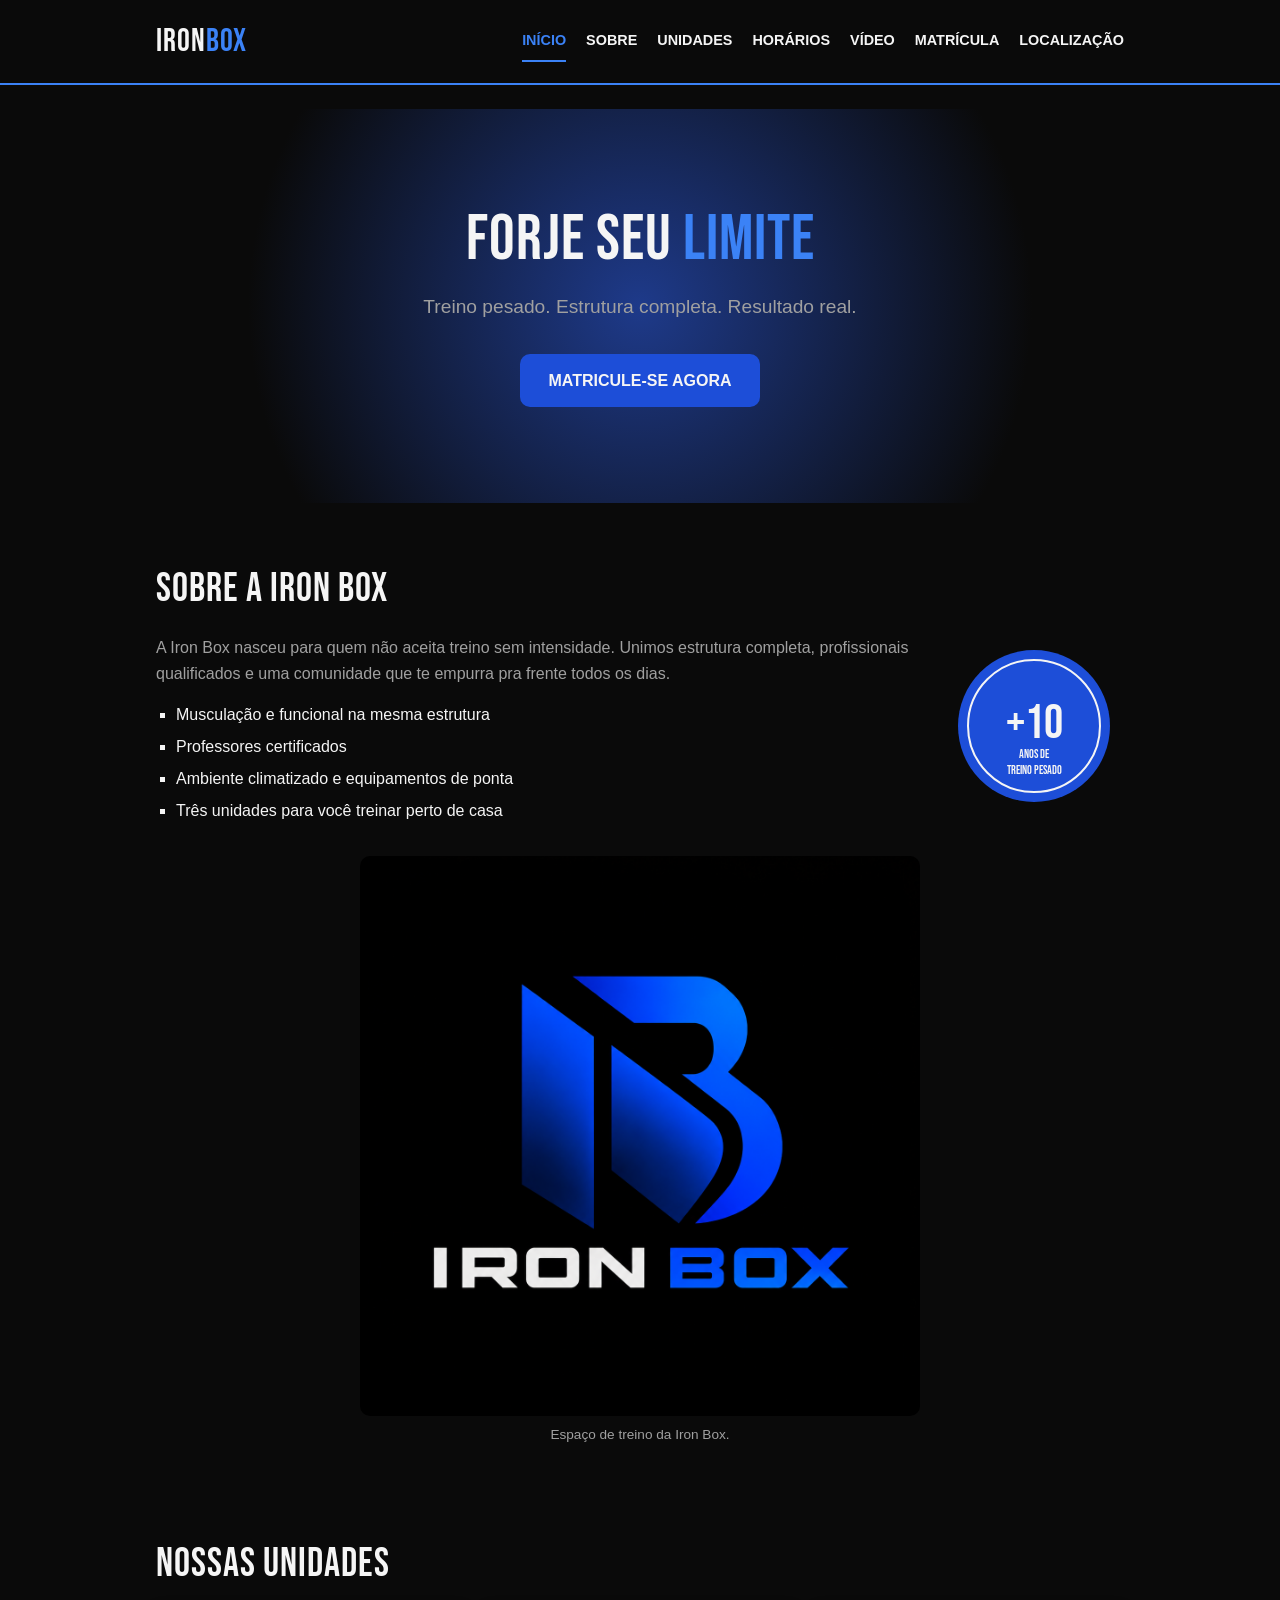
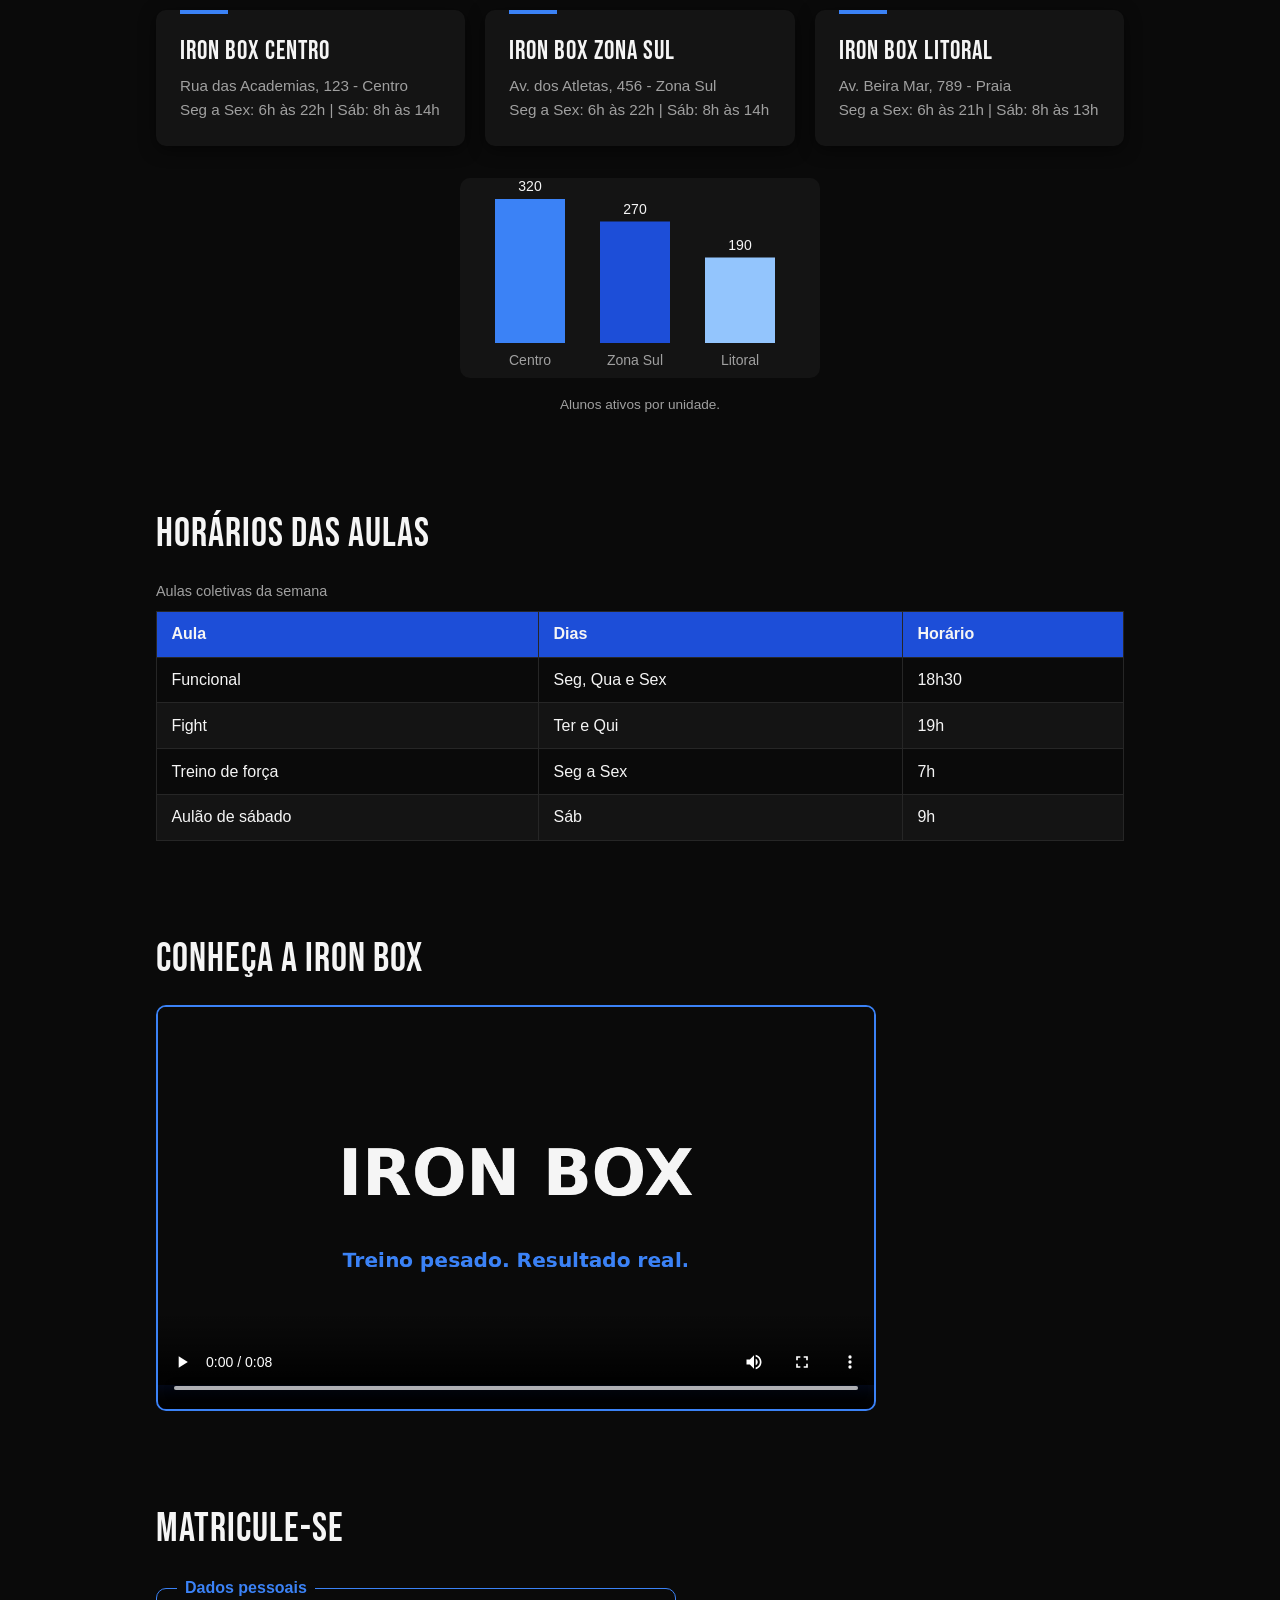
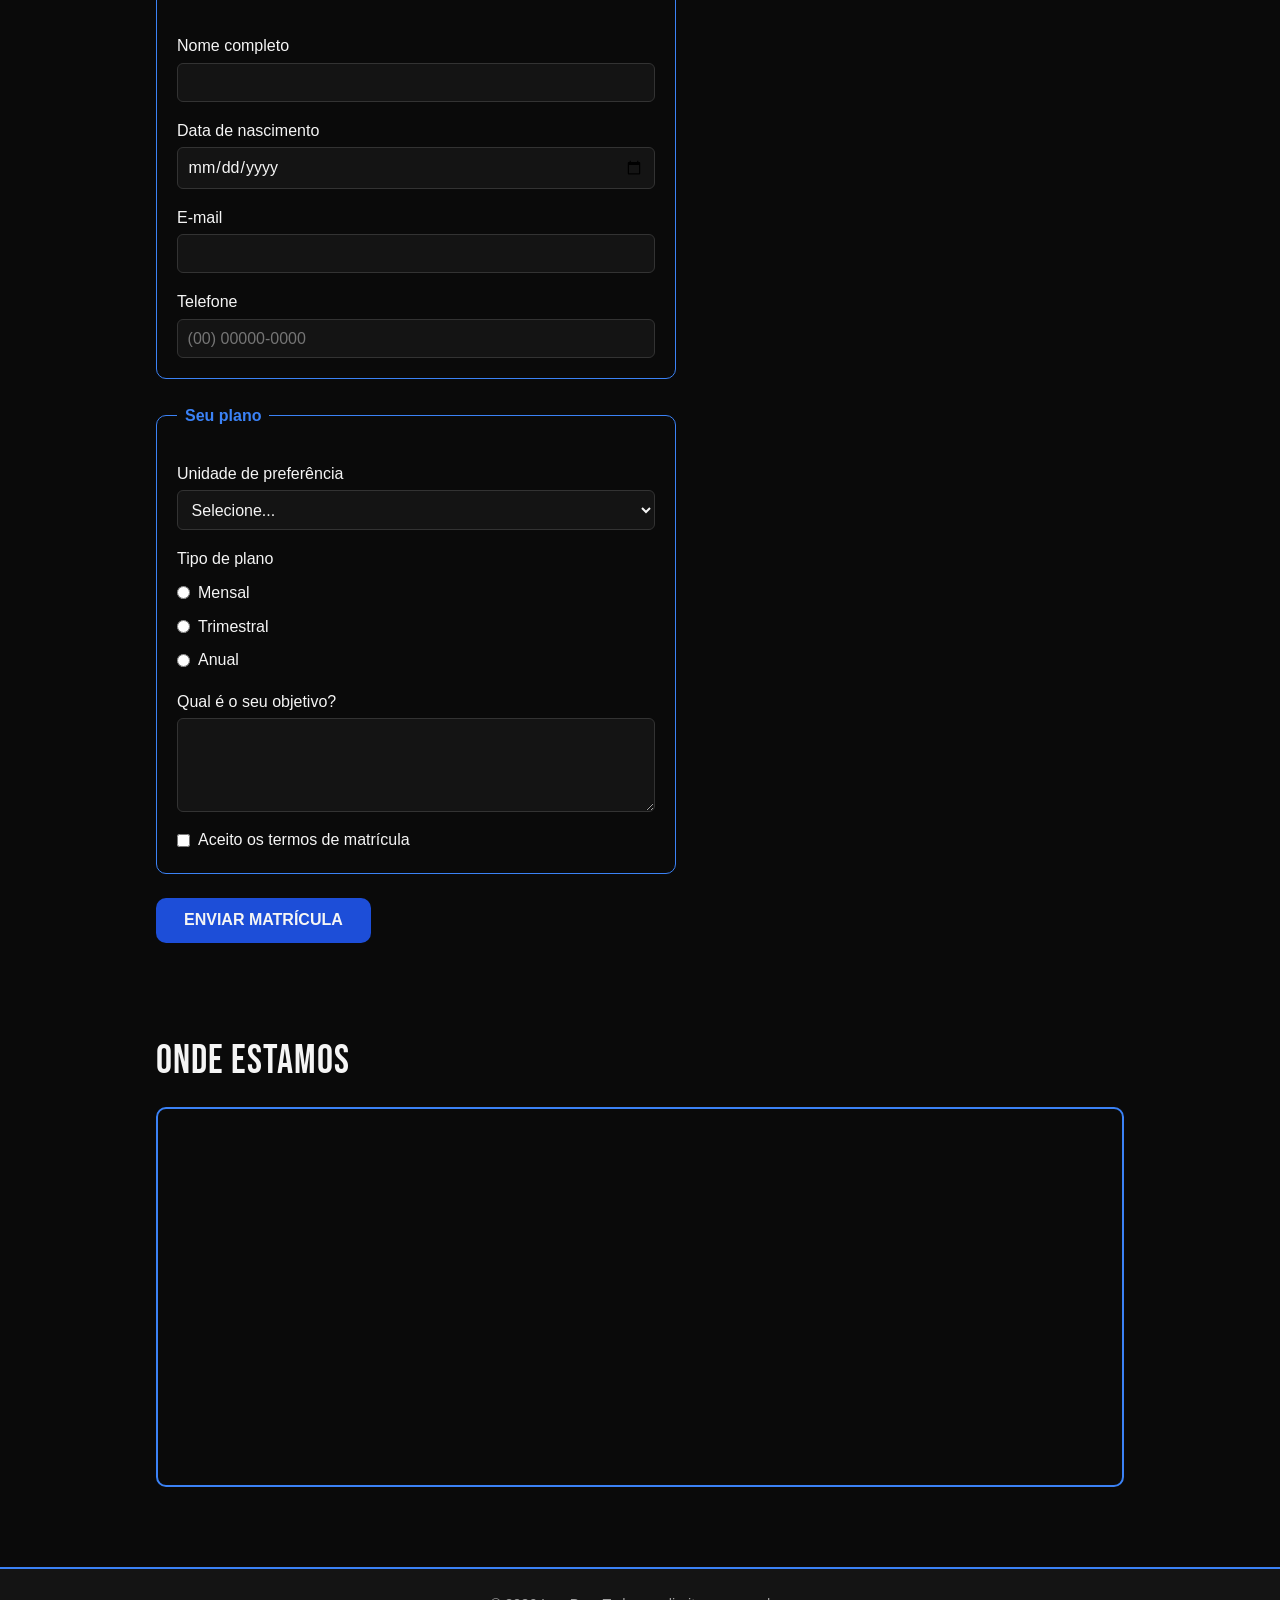
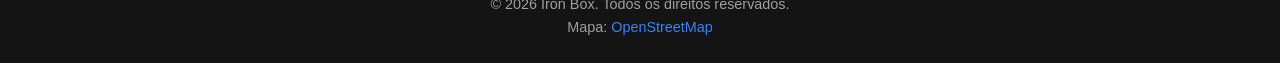
<file: HTML- academia/iron-box-final/index.html>
<!DOCTYPE html>
<html lang="pt-BR">
<head>
  <meta charset="UTF-8">
  <meta name="viewport" content="width=device-width, initial-scale=1.0">
  <title>Iron Box | Academia</title>

  <!-- Fonte Bebas Neue (títulos) -->
  <link rel="preconnect" href="https://fonts.googleapis.com">
  <link rel="preconnect" href="https://fonts.gstatic.com" crossorigin>
  <link href="https://fonts.googleapis.com/css2?family=Bebas+Neue&display=swap" rel="stylesheet">

  <!-- CSS: primeiro o reset, depois o estilo do projeto -->
  <link rel="stylesheet" href="css/reset.css">
  <link rel="stylesheet" href="css/style.css">
</head>
<body>

  <!-- ===== CABEÇALHO + NAVBAR (Aula 3 e Aula 8) ===== -->
  <header class="topo">
    <nav class="navbar" aria-label="Navegação principal">
      <a href="#inicio" class="logo">IRON<span>BOX</span></a>

      <ul class="menu">
        <li><a href="#inicio" class="ativo">Início</a></li>
        <li><a href="#sobre">Sobre</a></li>
        <li class="tem-dropdown">
          <a href="#unidades">Unidades</a>
          <ul class="dropdown">
            <li><a href="#centro">Centro</a></li>
            <li><a href="#zona-sul">Zona Sul</a></li>
            <li><a href="#litoral">Litoral</a></li>
          </ul>
        </li>
        <li><a href="#horarios">Horários</a></li>
        <li><a href="#video">Vídeo</a></li>
        <li><a href="#matricula">Matrícula</a></li>
        <li><a href="#localizacao">Localização</a></li>
      </ul>

      <!-- Só a estrutura visual do hambúrguer (o clique é com JavaScript, Aula 11) -->
      <button class="menu-hamburguer" type="button" aria-label="Abrir menu" aria-expanded="false">
        <span class="barra"></span>
        <span class="barra"></span>
        <span class="barra"></span>
      </button>
    </nav>
  </header>

  <!-- ===== CONTEÚDO PRINCIPAL (só pode existir um main por página) ===== -->
  <main>

    <!-- HERO -->
    <section id="inicio" class="hero">
      <h1>Forje seu <span>limite</span></h1>
      <p>Treino pesado. Estrutura completa. Resultado real.</p>
      <a href="#matricula" class="botao">Matricule-se agora</a>
    </section>

    <!-- SOBRE -->
    <section id="sobre" class="sobre">
      <h2>Sobre a Iron Box</h2>

      <div class="sobre-grid">
        <div class="sobre-texto">
          <p>
            A Iron Box nasceu para quem não aceita treino sem intensidade.
            Unimos estrutura completa, profissionais qualificados e uma
            comunidade que te empurra pra frente todos os dias.
          </p>
          <ul class="diferenciais">
            <li>Musculação e funcional na mesma estrutura</li>
            <li>Professores certificados</li>
            <li>Ambiente climatizado e equipamentos de ponta</li>
            <li>Três unidades para você treinar perto de casa</li>
          </ul>
        </div>

        <!-- SVG acessível (Aula 5): selo com viewBox, role="img" e <title> -->
        <figure class="sobre-selo">
          <svg viewBox="0 0 160 160" width="160" height="160" role="img" aria-labelledby="titulo-selo">
            <title id="titulo-selo">Selo: mais de 10 anos de treino pesado</title>
            <circle cx="80" cy="80" r="76" fill="#1d4ed8" />
            <circle cx="80" cy="80" r="66" fill="none" stroke="#f5f5f5" stroke-width="2" />
            <text x="80" y="92" font-size="48" text-anchor="middle" fill="#f5f5f5">+10</text>
            <text x="80" y="112" font-size="12" text-anchor="middle" fill="#f5f5f5">ANOS DE</text>
            <text x="80" y="128" font-size="12" text-anchor="middle" fill="#f5f5f5">TREINO PESADO</text>
          </svg>
        </figure>

        <figure class="sobre-foto">
          <img src="assets/images/Logo fitness Iron Box azul (1).png" alt="Espaço de treino da Iron Box (imagem ilustrativa)">
          <figcaption>Espaço de treino da Iron Box.</figcaption>
        </figure>
      </div>
    </section>

    <!-- UNIDADES (grade responsiva com Grid, Aula 7) -->
    <section id="unidades" class="unidades">
      <h2>Nossas unidades</h2>

      <div class="grade-unidades">
        <article id="centro" class="unidade-card">
          <h3>Iron Box Centro</h3>
          <p>Rua das Academias, 123 - Centro</p>
          <p>Seg a Sex: 6h às 22h | Sáb: 8h às 14h</p>
        </article>

        <article id="zona-sul" class="unidade-card">
          <h3>Iron Box Zona Sul</h3>
          <p>Av. dos Atletas, 456 - Zona Sul</p>
          <p>Seg a Sex: 6h às 22h | Sáb: 8h às 14h</p>
        </article>

        <article id="litoral" class="unidade-card">
          <h3>Iron Box Litoral</h3>
          <p>Av. Beira Mar, 789 - Praia</p>
          <p>Seg a Sex: 6h às 21h | Sáb: 8h às 13h</p>
        </article>
      </div>

      <!-- Canvas acessível (Aula 5): desenhado em js/main.js -->
      <figure class="grafico">
        <canvas id="grafico-alunos" width="360" height="200" role="img"
                aria-label="Gráfico de alunos ativos por unidade: Centro, Zona Sul e Litoral">
          <p>Alunos ativos: Centro 320, Zona Sul 270, Litoral 190.</p>
        </canvas>
        <figcaption>Alunos ativos por unidade.</figcaption>
      </figure>
    </section>

    <!-- HORÁRIOS (tabela, Aula 2 e Aula 6) -->
    <section id="horarios" class="horarios">
      <h2>Horários das aulas</h2>

      <table class="tabela-aulas">
        <caption>Aulas coletivas da semana</caption>
        <thead>
          <tr>
            <th scope="col">Aula</th>
            <th scope="col">Dias</th>
            <th scope="col">Horário</th>
          </tr>
        </thead>
        <tbody>
          <tr><td>Funcional</td><td>Seg, Qua e Sex</td><td>18h30</td></tr>
          <tr><td>Fight</td><td>Ter e Qui</td><td>19h</td></tr>
          <tr><td>Treino de força</td><td>Seg a Sex</td><td>7h</td></tr>
          <tr><td>Aulão de sábado</td><td>Sáb</td><td>9h</td></tr>
        </tbody>
      </table>
    </section>

    <!-- VÍDEO (Aula 4) -->
    <section id="video" class="video">
      <h2>Conheça a Iron Box</h2>

      <video controls width="720" poster="assets/images/poster.png" preload="metadata">
        <source src="assets/video/apresentacao.mp4" type="video/mp4">
        <source src="assets/video/apresentacao.webm" type="video/webm">
        <track kind="subtitles" src="assets/video/apresentacao-pt.vtt" srclang="pt" label="Português" default>
        <p>
          Seu navegador não suporta vídeo HTML5.
          <a href="assets/video/apresentacao.mp4">Baixe o vídeo</a>.
        </p>
      </video>
    </section>

    <!-- FORMULÁRIO DE MATRÍCULA (Aula 3) -->
    <section id="matricula" class="matricula">
      <h2>Matricule-se</h2>

      <form class="form-matricula">
        <fieldset>
          <legend>Dados pessoais</legend>

          <label for="nome">Nome completo</label>
          <input type="text" id="nome" name="nome" minlength="3" maxlength="60" required>

          <label for="nascimento">Data de nascimento</label>
          <input type="date" id="nascimento" name="nascimento" required>

          <label for="email">E-mail</label>
          <input type="email" id="email" name="email" required>

          <label for="telefone">Telefone</label>
          <input type="tel" id="telefone" name="telefone"
                 placeholder="(00) 00000-0000"
                 pattern="\(\d{2}\) \d{5}-\d{4}"
                 title="Use o formato (00) 00000-0000"
                 required>
        </fieldset>

        <fieldset>
          <legend>Seu plano</legend>

          <label for="unidade">Unidade de preferência</label>
          <select id="unidade" name="unidade" required>
            <option value="">Selecione...</option>
            <option value="centro">Iron Box Centro</option>
            <option value="zona-sul">Iron Box Zona Sul</option>
            <option value="litoral">Iron Box Litoral</option>
          </select>

          <p class="titulo-grupo">Tipo de plano</p>
          <div class="opcao">
            <input type="radio" id="plano-mensal" name="plano" value="mensal" required>
            <label for="plano-mensal">Mensal</label>
          </div>
          <div class="opcao">
            <input type="radio" id="plano-trimestral" name="plano" value="trimestral">
            <label for="plano-trimestral">Trimestral</label>
          </div>
          <div class="opcao">
            <input type="radio" id="plano-anual" name="plano" value="anual">
            <label for="plano-anual">Anual</label>
          </div>

          <label for="objetivo">Qual é o seu objetivo?</label>
          <textarea id="objetivo" name="objetivo" rows="4" maxlength="300"></textarea>

          <div class="opcao">
            <input type="checkbox" id="termos" name="termos" required>
            <label for="termos">Aceito os termos de matrícula</label>
          </div>
        </fieldset>

        <button type="submit" class="botao">Enviar matrícula</button>
      </form>
    </section>

    <!-- LOCALIZAÇÃO (iframe com sandbox, Aula 4) -->
    <section id="localizacao" class="localizacao">
      <h2>Onde estamos</h2>

      <iframe
        src="https://www.openstreetmap.org/export/embed.html?bbox=-34.88%2C-7.15%2C-34.85%2C-7.10&amp;layer=mapnik"
        width="720" height="380" loading="lazy"
        sandbox="allow-scripts allow-same-origin"
        title="Mapa de localização da Iron Box">
      </iframe>
    </section>

  </main>

  <!-- ===== RODAPÉ ===== -->
  <footer class="rodape">
    <p>&copy; 2026 Iron Box. Todos os direitos reservados.</p>
    <p>
      Mapa:
      <a href="https://www.openstreetmap.org/" target="_blank" rel="noopener noreferrer">OpenStreetMap</a>
    </p>
  </footer>

  <script src="js/main.js"></script>
</body>
</html>
</file>
<file: HTML- academia/iron-box-final/css/style.css>
/* =====================================================
   IRON BOX - style.css
   Aula 6: variáveis, seletores, box model, textos, tabela
   Aula 7: pseudo-classes, Flexbox e Grid
   Aula 8: navbar, .ativo, dropdown, sticky, hambúrguer
   ===================================================== */

/* ===== VARIÁVEIS (Aula 6) ===== */
:root {
  --cor-fundo: #0a0a0a;
  --cor-card: #141414;
  --cor-texto: #f5f5f5;
  --cor-texto-suave: #a0a0a0;
  --cor-primaria: #3b82f6;   /* azul para textos e destaques */
  --cor-botao: #1d4ed8;      /* azul mais escuro para fundos de botão */
  --cor-botao-hover: #1e3a8a;
  --cor-foco: #93c5fd;
  --raio: 10px;
  --sombra: 0 4px 16px rgba(0, 0, 0, 0.5);
  --transicao: 0.2s ease;
}

/* ===== BASE ===== */
body {
  background-color: var(--cor-fundo);
  color: var(--cor-texto);
  font-family: Arial, Helvetica, sans-serif;
  font-size: 1rem;
  line-height: 1.6;
}

h1, h2, h3 {
  font-family: 'Bebas Neue', Arial, sans-serif;
  font-weight: 400;
  letter-spacing: 1px;
  line-height: 1.1;
}

h1 { font-size: 4rem; }
h2 { font-size: 2.5rem; margin-bottom: 1.5rem; }
h3 { font-size: 1.6rem; margin-bottom: 0.5rem; }

main {
  max-width: 1000px;
  margin: 0 auto;
  padding: 0 1rem;
}

/* Cada seção tem espaço em cima para o título não ficar escondido sob a navbar sticky */
section {
  padding: 4rem 0 2rem;
}

img, video, iframe, canvas {
  max-width: 100%;
}

/* ===== BOTÃO (serve para <a> e <button>) ===== */
.botao {
  display: inline-block;
  background-color: var(--cor-botao);
  color: var(--cor-texto);
  font-family: inherit;
  font-size: 1rem;
  font-weight: bold;
  text-decoration: none;
  text-transform: uppercase;
  padding: 0.85rem 1.75rem;
  border: none;
  border-radius: var(--raio);
  cursor: pointer;
  transition: background-color var(--transicao), transform var(--transicao);
}

.botao:hover {
  background-color: var(--cor-botao-hover);
  transform: translateY(-3px);
}

/* Foco de teclado visível (Aula 7) */
a:focus-visible,
button:focus-visible {
  outline: 3px solid var(--cor-foco);
  outline-offset: 2px;
}

/* ===== NAVBAR COM FLEXBOX + STICKY (Aula 7 e 8) ===== */
.topo {
  position: sticky;
  top: 0;
  z-index: 100;               /* z-index no elemento que cria o contexto de empilhamento */
  background-color: var(--cor-fundo);
  border-bottom: 2px solid var(--cor-primaria);
}

.navbar {
  display: flex;
  justify-content: space-between;
  align-items: center;
  max-width: 1000px;
  margin: 0 auto;
  padding: 1rem;
}

.logo {
  font-family: 'Bebas Neue', Arial, sans-serif;
  font-size: 2rem;
  letter-spacing: 1px;
  color: var(--cor-texto);
  text-decoration: none;
}

.logo span {
  color: var(--cor-primaria);
}

.menu {
  display: flex;
  gap: 1.25rem;
  list-style: none;
}

.menu a {
  display: block;
  color: var(--cor-texto);
  font-size: 0.9rem;
  font-weight: bold;
  text-decoration: none;
  text-transform: uppercase;
  padding: 0.5rem 0;
  transition: color var(--transicao);
}

.menu a:hover {
  color: var(--cor-primaria);
}

/* Página atual (classe aplicada por mim) x :hover (aplicado pelo navegador) */
.menu a.ativo {
  color: var(--cor-primaria);
  border-bottom: 2px solid var(--cor-primaria);
}

/* ===== DROPDOWN (Aula 8) ===== */
.tem-dropdown {
  position: relative;          /* o dropdown se posiciona em relação a este item */
}

.dropdown {
  display: none;
  position: absolute;
  top: 100%;                   /* encostado no item pai: sem "buraco" de hover */
  left: 0;
  z-index: 1;
  min-width: 160px;
  list-style: none;
  background-color: var(--cor-card);
  box-shadow: var(--sombra);
  border-top: 2px solid var(--cor-primaria);
}

.dropdown a {
  padding: 0.6rem 1rem;
}

.dropdown li:first-child a { padding-top: 0.8rem; }
.dropdown li:last-child a  { padding-bottom: 0.8rem; }

.tem-dropdown:hover .dropdown {
  display: block;
}

/* ===== MENU HAMBÚRGUER: só a estrutura visual (Aula 8) ===== */
.menu-hamburguer {
  display: none;               /* aparece só em telas estreitas */
  flex-direction: column;
  gap: 5px;
  background: none;
  border: none;
  padding: 0.5rem;
  cursor: pointer;
}

.menu-hamburguer .barra {
  width: 24px;
  height: 3px;
  background-color: var(--cor-texto);
}

/* ===== HERO ===== */
.hero {
  margin-top: 1.5rem;
  padding: 6rem 1rem;
  text-align: center;
  border-radius: var(--raio);
  background: radial-gradient(circle at center, #1e3a8a 0%, var(--cor-fundo) 75%);
}

.hero h1 span {
  color: var(--cor-primaria);
}

.hero p {
  color: var(--cor-texto-suave);
  font-size: 1.2rem;
  margin: 1rem 0 2rem;
}

/* ===== SOBRE: Grid com áreas nomeadas (Aula 7) ===== */
.sobre-grid {
  display: grid;
  grid-template-columns: 1fr 180px;
  grid-template-areas:
    "texto selo"
    "foto  foto";
  gap: 2rem;
  align-items: center;
}

.sobre-texto { grid-area: texto; }
.sobre-selo  { grid-area: selo; text-align: center; }
.sobre-foto  { grid-area: foto; }

.sobre-texto > p {
  color: var(--cor-texto-suave);
  margin-bottom: 1rem;
}

.diferenciais {
  list-style-type: square;
  padding-left: 1.25rem;
}

.diferenciais li + li {
  margin-top: 0.4rem;
}

/* texto do selo SVG usa a fonte dos títulos */
.sobre-selo text {
  font-family: 'Bebas Neue', Arial, sans-serif;
}

.sobre-foto img {
  display: block;
  width: 100%;
  max-width: 560px;
  margin: 0 auto;
  border-radius: var(--raio);
}

figcaption {
  color: var(--cor-texto-suave);
  font-size: 0.85rem;
  margin-top: 0.5rem;
  text-align: center;
}

/* ===== UNIDADES: grade responsiva sem media query (Aula 7) ===== */
.grade-unidades {
  display: grid;
  grid-template-columns: repeat(auto-fit, minmax(240px, 1fr));
  gap: 1.25rem;
}

.unidade-card {
  position: relative;
  background-color: var(--cor-card);
  border-radius: var(--raio);
  box-shadow: var(--sombra);
  padding: 1.75rem 1.5rem 1.5rem;
  transition: transform var(--transicao);
}

/* Detalhe decorativo com pseudo-elemento */
.unidade-card::before {
  content: "";
  position: absolute;
  top: 0;
  left: 1.5rem;
  width: 48px;
  height: 4px;
  background-color: var(--cor-primaria);
}

.unidade-card:hover {
  transform: translateY(-4px);   /* transform não dispara reflow */
}

.unidade-card p {
  color: var(--cor-texto-suave);
  font-size: 0.95rem;
}

/* ===== GRÁFICO (Canvas) ===== */
.grafico {
  margin-top: 2rem;
  text-align: center;
}

.grafico canvas {
  background-color: var(--cor-card);
  border-radius: var(--raio);
}

/* ===== TABELA (Aula 6 e 7) ===== */
.tabela-aulas {
  border-collapse: collapse;
  width: 100%;
}

.tabela-aulas caption {
  color: var(--cor-texto-suave);
  font-size: 0.9rem;
  text-align: left;
  margin-bottom: 0.5rem;
}

.tabela-aulas th,
.tabela-aulas td {
  border: 1px solid #262626;
  padding: 0.6rem 0.9rem;
  text-align: left;
}

.tabela-aulas th {
  background-color: var(--cor-botao);
  font-weight: 600;
}

.tabela-aulas tbody tr:nth-child(even) {
  background-color: var(--cor-card);
}

/* ===== VÍDEO E MAPA ===== */
.video video,
.localizacao iframe {
  display: block;
  border: 2px solid var(--cor-primaria);
  border-radius: var(--raio);
}

.localizacao iframe {
  width: 100%;
}

/* ===== FORMULÁRIO ===== */
.form-matricula {
  max-width: 520px;
}

.form-matricula fieldset {
  border: 1px solid var(--cor-primaria);
  border-radius: var(--raio);
  padding: 1rem 1.25rem 1.25rem;
  margin-bottom: 1.5rem;
}

.form-matricula legend {
  color: var(--cor-primaria);
  font-weight: bold;
  padding: 0 0.5rem;
}

.form-matricula label {
  display: block;
  margin: 1rem 0 0.25rem;
}

.form-matricula input,
.form-matricula select,
.form-matricula textarea {
  width: 100%;
  padding: 0.6rem;
  font-family: inherit;
  font-size: 1rem;
  color: var(--cor-texto);
  background-color: var(--cor-card);
  border: 1px solid #333;
  border-radius: 6px;
  transition: border-color var(--transicao);
}

.form-matricula input:focus,
.form-matricula select:focus,
.form-matricula textarea:focus {
  outline: none;
  border-color: var(--cor-foco);
}

.titulo-grupo {
  margin-top: 1rem;
}

/* radio e checkbox: input e label lado a lado */
.form-matricula .opcao {
  display: flex;
  align-items: center;
  gap: 0.5rem;
  margin-top: 0.5rem;
}

.form-matricula .opcao input {
  width: auto;
}

.form-matricula .opcao label {
  display: inline;
  margin: 0;
}

/* ===== RODAPÉ: 4 estados do link na ordem LoVe/HAte (Aula 6) ===== */
.rodape {
  margin-top: 3rem;
  padding: 1.5rem 1rem;
  text-align: center;
  color: var(--cor-texto-suave);
  font-size: 0.9rem;
  background-color: var(--cor-card);
  border-top: 2px solid var(--cor-primaria);
}

.rodape a:link    { color: var(--cor-primaria); text-decoration: none; }
.rodape a:visited { color: #a78bfa; }
.rodape a:hover   { text-decoration: underline; }
.rodape a:active  { color: var(--cor-foco); }

/* ===== RESPONSIVO ===== */
@media (max-width: 900px) {
  .menu-hamburguer { display: flex; }
  .menu { display: none; }
}

@media (max-width: 640px) {
  h1 { font-size: 2.8rem; }
  h2 { font-size: 2rem; }

  .hero { padding: 4rem 1rem; }

  .sobre-grid {
    grid-template-columns: 1fr;
    grid-template-areas:
      "selo"
      "texto"
      "foto";
  }
}
</file>
